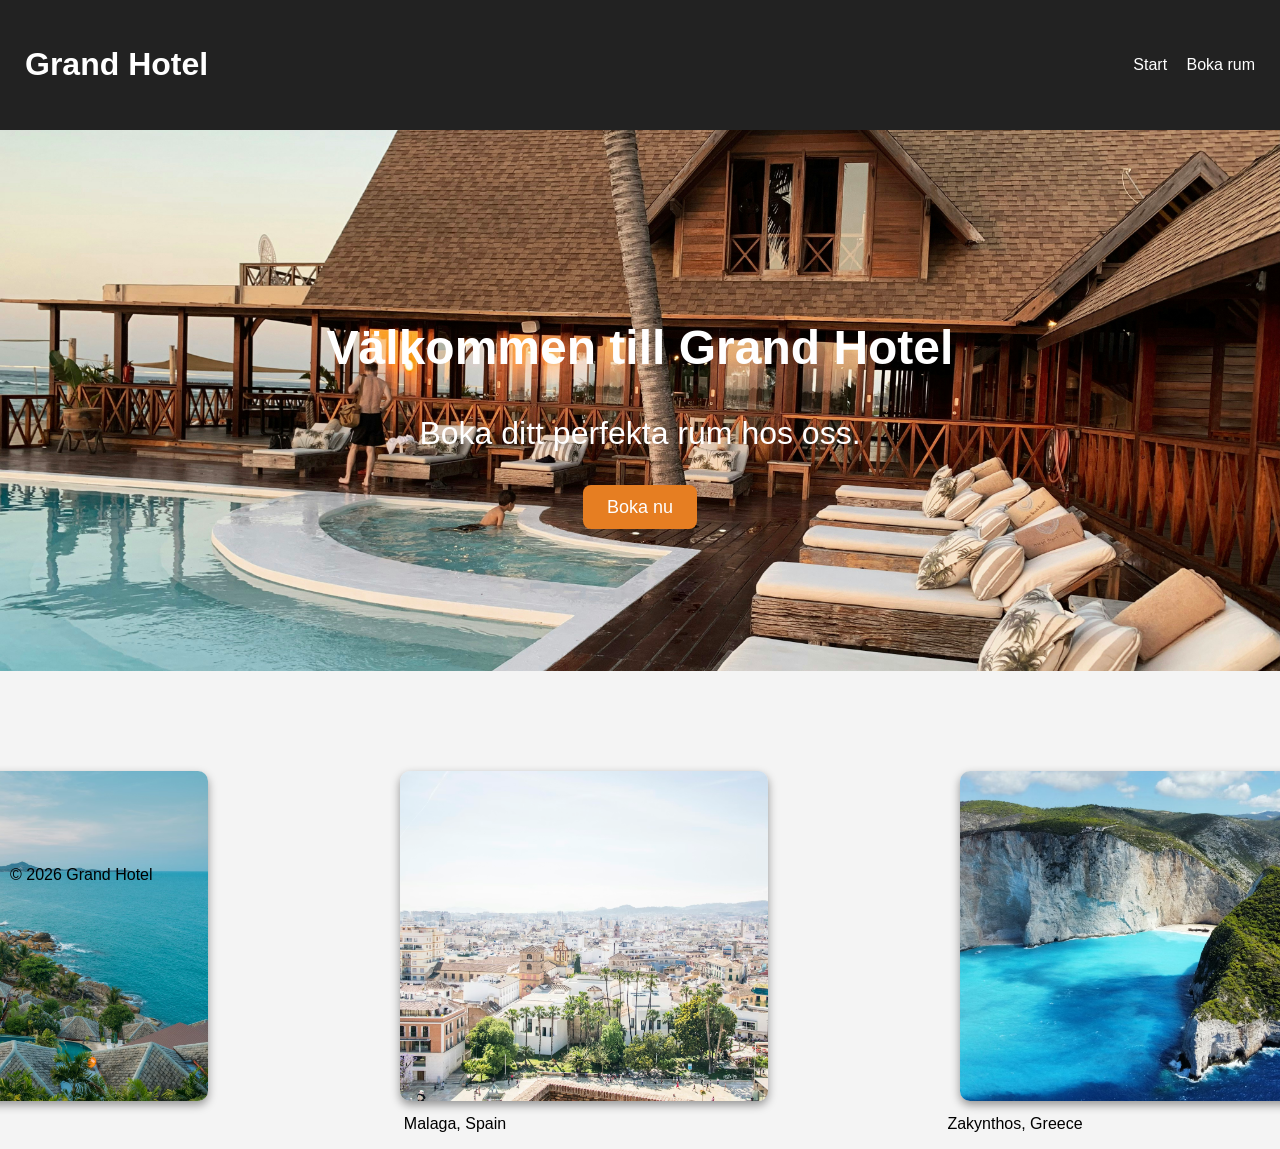
<file: index.html>
<!DOCTYPE html>
<html lang="sv">
<head>
    <meta charset="UTF-8">
    <meta name="viewport" content="width=device-width, initial-scale=1.0">
    <title>Grand Hotel</title>
    <link rel="stylesheet" href="style.css">
</head>

<body>

    <header>
        <h1>Grand Hotel</h1>
        <nav>
            <a href="index.html">Start</a>
            <a href="booking.html">Boka rum</a>
        </nav>
    </header>

    <section class="hero">
        <h2>Välkommen till Grand Hotel</h2>
        <p>Boka ditt perfekta rum hos oss.</p>
        <a class="btn" href="booking.html">Boka nu</a>
    </section>

    <section class="picturecollage">
        <div class="card">
            <img src="pics/kohsamui.avif" alt="kohsamui">
            <p>Koh Samui, Thailand</p>
        </div>

        <div class="card">
            <img src="pics/malaga.avif" alt="malaga">
            <p>Malaga, Spain</p>
        </div>

        <div class="card">
            <img src="pics/zakynthos.avif" alt="zakynthos">
            <p>Zakynthos, Greece</p>
        </div>
    </section>



    <footer id="footer">
        <p>&copy; 2026 Grand Hotel</p>
    </footer>

</body>
</html>
</file>
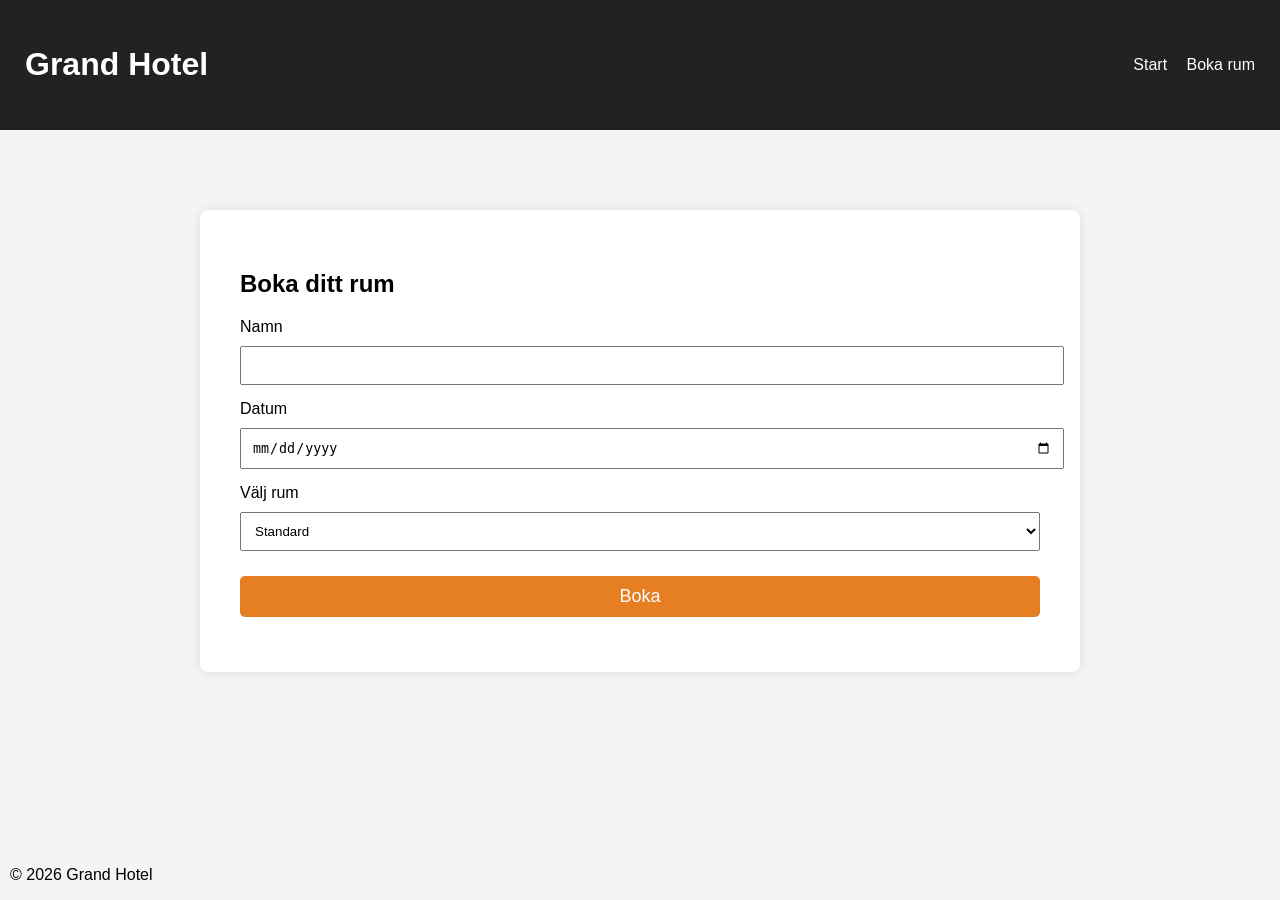
<file: booking.html>
<!DOCTYPE html>
<html lang="sv">
<head>
    <meta charset="UTF-8">
    <meta name="viewport" content="width=device-width, initial-scale=1.0">
    <title>Boka rum</title>
    <link rel="stylesheet" href="style.css">
</head>

<body>

    <header>
        <h1>Grand Hotel</h1>
        <nav>
            <a href="index.html">Start</a>
            <a href="booking.html">Boka rum</a>
        </nav>
    </header>

    <section class="booking">
        <h2 id="bookingTitle">Boka ditt rum</h2>

        <form id="bookingForm">

            <label>Namn</label>
            <input type="text" id="name" required>

            <label>Datum</label>
            <input type="date" required>

            <label>Välj rum</label>
            <select id="room">
                <option>Standard</option>
                <option>Deluxe</option>
                <option>Suite</option>
            </select>

            <button type="submit">Boka</button>

        </form>

        <div id="confirmationContainer" class="hidden">
        <p id="confirmation">Bokningen är bekräftad!</p>
        <a id="confirmationLink" href="index.html">Tillbaka till startsidan</a>
        </div>
    </section>

<script src="script.js"></script>


<footer id="footer">
    <p>&copy; 2026 Grand Hotel</p>
</footer>
    
</body>
</html>
</file>
<file: style.css>
body {
    font-family: Arial, sans-serif;
    margin: 0;
    background: #f4f4f4;
}

header {
    background: #222;
    color: white;
    padding: 25px;
    display: flex;
    justify-content: space-between;
    align-items: center;
}

nav a {
    color: white;
    text-decoration: none;
    margin-left: 15px;
}

.hero {
    text-align: center;
    font-size: xx-large;
    padding: 150px 20px;
    background:url(pics/HotelBackground.jpg) center/cover;
    color: white;
}

.btn {
    background: #e67e22;
    font-size: large;
    padding: 12px 24px;
    color: white;
    text-decoration: none;
    border-radius: 8px;
}

#footer {
    position: fixed;
    bottom: 0;
    left: 10px;
}

.booking {
    max-width: 800px;
    margin: 80px auto;
    background: white;
    padding: 40px;
    border-radius: 8px;
    box-shadow: 0 0 10px rgba(0,0,0,0.1);
}

input,select,button {
    width: 100%;
    padding: 10px;
    margin-top: 10px;
    margin-bottom: 15px;;
}

select:focus {
    outline: none;
    border: 2px solid #e67e22;
    background-color: white;
}

button {
    background: #e67e22;
    border-radius: 5px;
    color: white;
    border: none;
    cursor: pointer;
    font-size: 18px;
}

button:hover {
    background: #cf711f;
}

#confirmationContainer {
    display: flex;
    flex-direction: column;
    align-items: center;
    margin-top: 10px;
}

#confirmation {
    font-size: 30px;
    color: black;
    text-align: center;
    margin-top: 0px;
    padding-bottom: 10px;
    margin-bottom: 15px;
    transform: translateY(-15px);
}

#confirmationLink {
    text-decoration: none;
    color: black;
    font-size: 18px;
    transform: translateY(20px);
}

#confirmationLink:hover {
    text-decoration: underline;
}

.picturecollage {
    display: flex;
    gap: 400px;
    margin-top: 100px;
    justify-content: center;
    transform: translateX(-160px);
}

.card {
    width: 250px;
    transition: transform 0.3s ease, box-shadow 0.3s ease;
    text-align: center;
}

.card img {
    width: 230%;
    height: 330px;
    object-fit: cover;
    border-radius: 10px;
    box-shadow: 0 4px 10px rgba(0, 0, 0, 0.4);
}

.card p {
    margin-left: -50px;
    margin-top: 10px;
    font-size: 16px;
}

.card:hover {
    transform: scale(1.05);
}

.hidden {
    display: none !important;
}
</file>
